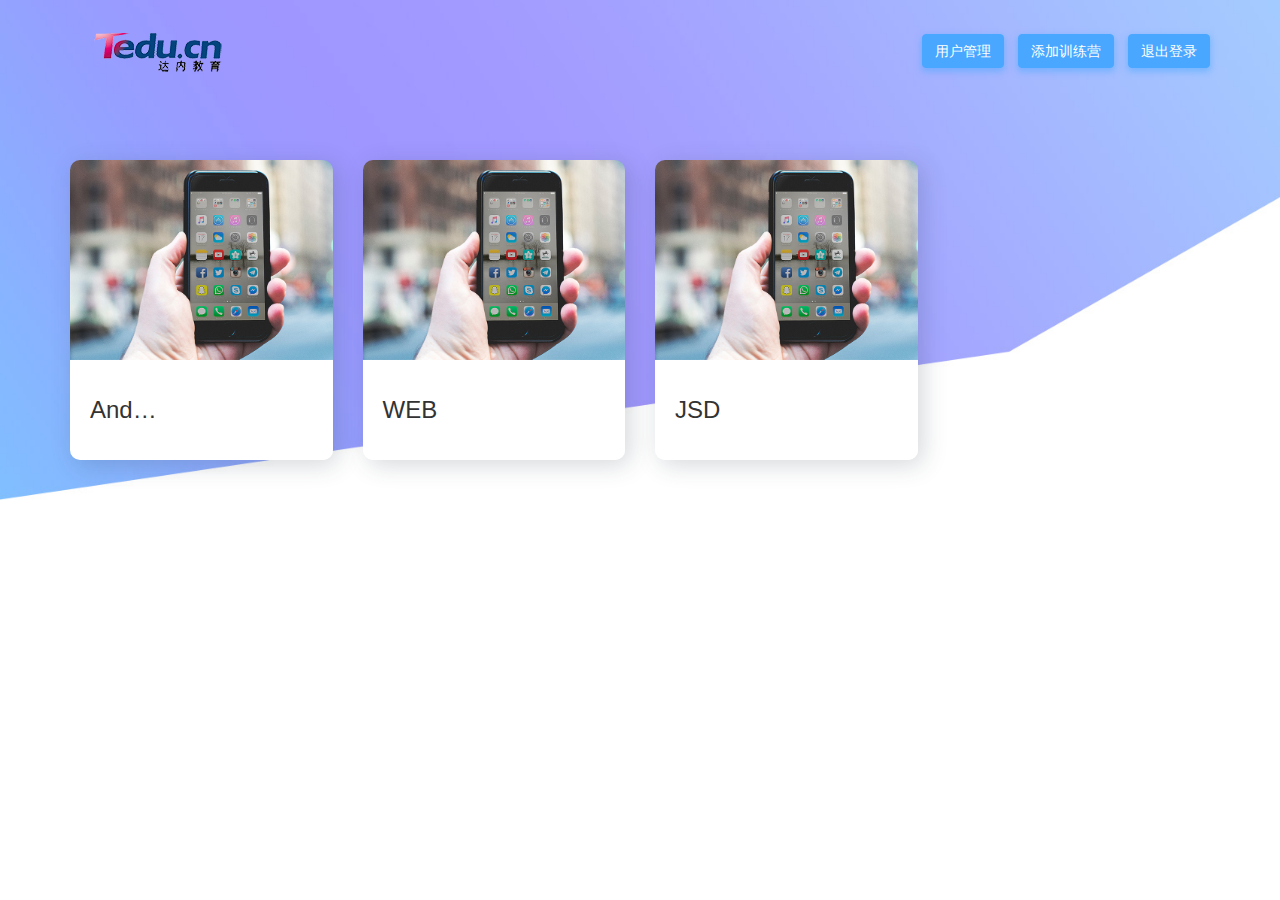
<file: src/main/webapp/WEB-INF/oldWeb/index.html>
<!DOCTYPE html>
<html lang="en">
<head>
    <meta charset="UTF-8">
    <title>主页</title>
    <meta http-equiv="X-UA-Compatible" content="IE=edge">
    <meta name="viewport" content="width=device-width,initial-scale=1,maximum-scale=1.0">
    <!--框架-->
    <link rel="stylesheet" href="../../core/bootstrap/bootstrap.css">
    <!--样式重置库-->
    <link rel="stylesheet" href="../../css/base/reset.css">
    <!--通用库-->
    <link rel="stylesheet" href="../../css/base/common.css">
    <!--基础库-->
    <link rel="stylesheet" href="../../css/base/base.css">
    <!--主页样式-->
    <link rel="stylesheet" href="../../css/index/index.css">

</head>
<body class="index-bg">
<div class="container">
    <!--头部-->
    <header class="header">
        <img class="header-logo pull-left" src="../../img/small-logo.png" alt="logo">
        <div class="pull-right">
            <a href="user-manager.html" class="btn btn-primary">用户管理</a>
            <a href="add-training-camp.html" class="btn btn-primary ml10">添加训练营</a>
            <a href="login.html" class="btn btn-primary ml10">退出登录</a>
        </div>
    </header>
    <section class="row index-content">
        <!--训练营-->
        <a href="add-student.html">
        <section class="col-lg-3 col-md-6 col-sm-6 col-xs-12 index-item">
            <div class="training-camp">
                <div class="training-camp-img"></div>
                <div class="training-camp-title">
                    <h3 class="pull-left">Andorid</h3>
                    <div class="action text-right mr10">
                        <button class="btn btn-primary">编辑</button>
                        <button class="btn btn-danger">删除</button>
                    </div>
                </div>
                <!--教师信息-->
                <div class="teacher">
                    <div class="row">
                        <div class="col-xs-12 teacher-info text-left">
                            <div class="teacher-item">
                                <span class="">讲 师 姓 名：</span>
                                <span class="">小明</span>
                            </div>
                            <div class="teacher-item">
                                <span class="">讲 师 电 话：</span>
                                <span >13666666666</span>
                            </div>
                            <div class="teacher-item">
                                <span class="">所属产品线：</span>
                                <span >JSD</span>
                            </div>
                            <div class="teacher-item">
                                <span class="">创 建 时 间：</span>
                                <span >2017-10-10</span>
                            </div>
                            <div class="teacher-item">
                                <span class="">班 级 人 数：</span>
                                <span >100人</span>
                            </div>

                        </div>

                    </div>
                </div>
            </div>
        </section>
        </a>
        <section class="col-lg-3 col-md-6 col-sm-6 col-xs-12 index-item">
            <div class="training-camp">
                <div class="training-camp-img"></div>
                <h3 class="training-camp-title">WEB</h3>
                <div class="teacher">
                </div>
            </div>
        </section>
        <section class="col-lg-3 col-md-6 col-sm-6 col-xs-12 index-item">
            <div class="training-camp">
                <div class="training-camp-img"></div>
                <h3 class="training-camp-title">JSD</h3>
                <div class="teacher">
                </div>
            </div>
        </section>
    </section>
</div>
<script src="../../core/jquery-1.11.3.js"></script>
<script src="../../plugins/nicescroll/jquery.nicescroll.min.js"></script>
<script src="../../js/nicescroll.js"></script>
</body>
</html>
</file>
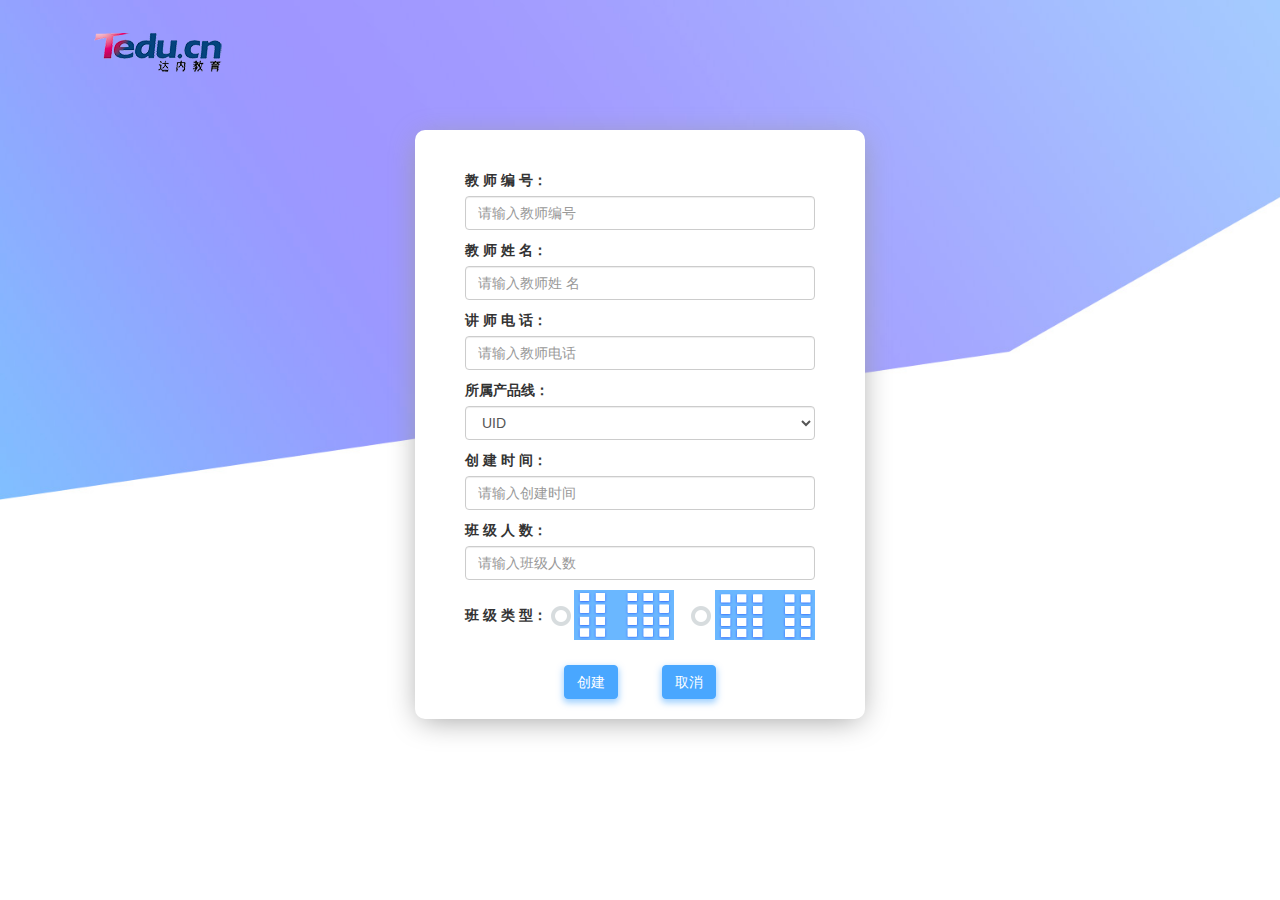
<file: src/main/webapp/html/add-training-camp.html>
<!DOCTYPE html>
<html lang="en">
<head>
    <meta charset="UTF-8">
    <title>创建训练营</title>
    <meta http-equiv="X-UA-Compatible" content="IE=edge">
    <meta name="viewport" content="width=device-width,initial-scale=1,maximum-scale=1.0">
    <link rel="stylesheet" href="../css/base/base.css">
    <link rel="stylesheet" href="../core/bootstrap/bootstrap.css">
    <link rel="stylesheet" href="../css/base/common.css">
    <link rel="stylesheet" href="../css/add-training-camp/add-training-camp.css">
    <link rel="stylesheet" href="../css/user-manager/user-manager.css">
    <link rel="stylesheet" href="../css/base/reset.css">
    <link href="../plugins/iChecks/skins/flat/blue.css" rel="stylesheet">
</head>
<body class="index-bg">
<div class="container">
    <header class="header">
        <img class="header-logo pull-left" src="../img/small-logo.png" alt="logo">
    </header>
    <div class="row">
        <div class="create-wrap">
            <div class="input-bg mt20 form-group">
                <label>教 师 编 号：</label>
                <input type="text" class="input-txt form-control" placeholder="请输入教师编号">
            </div>
            <div class=" input-bg form-group">
                <label>教 师 姓 名：</label>
                <input type="text" class="input-txt form-control" placeholder="请输入教师姓 名">
            </div>
            <div class="input-bg form-group">
                <label>讲 师 电 话：</label>
                <input type="text" class="input-txt form-control" placeholder="请输入教师电话">
            </div>
            <div class="input-bg form-group">
                <label>所属产品线：</label>
                <select name="" id="product-line" class="form-control">
                    <option value="0">UID</option>
                    <option value="1">JSD</option>
                    <option value="2">WEB</option>
                    <option value="3">大数据</option>
                </select>
                <!--<input type="text" class="input-txt" placeholder="请输入所属产品线">-->
            </div>
            <div class="input-bg form-group">
                <label>创 建 时 间：</label>
                <input type="text" class="input-txt form-control" placeholder="请输入创建时间">
            </div>
            <div class="input-bg form-group">
                <label>班 级 人 数：</label>
                <input type="text" class="input-txt form-control" placeholder="请输入班级人数">
            </div>
            <div class="input-bg form-group class-type" id="j-class-type">
                <label>班 级 类 型：</label>
                <div class="dib">
                    <input type="radio" name="iCheck" value="0">
                    <img class="class-type-img" src="../img/seat-1.png" alt="班级类型">
                </div>
                <div class="dib fr">
                    <input type="radio" name="iCheck" value="1">
                    <img class="class-type-img" src="../img/seat-2.png" alt="班级类型">
                </div>
            </div>
            <div class="text-center mt20">
                <a class="btn btn-primary mr20">创建</a>
                <a href="index.html" class="btn btn-primary ml20">取消</a>
            </div>
        </div>
    </div>
</div>
</div>

<script src="../core/jquery-1.11.3.js"></script>
<script src="../plugins/nicescroll/jquery.nicescroll.min.js"></script>
<script src="../js/nicescroll.js"></script>
<script src="../plugins/iChecks/js/icheck.js"></script>

<script>
    $(function () {
        // radio
        $(("#j-class-type input")).iCheck({
            radioClass: 'iradio_flat-blue',
        });

//        获取点击radio的值
        $(("#j-class-type input")).on('ifChecked', function(){
            console.log($(this).val());
        });
    })
</script>
</body>
</html>
</file>
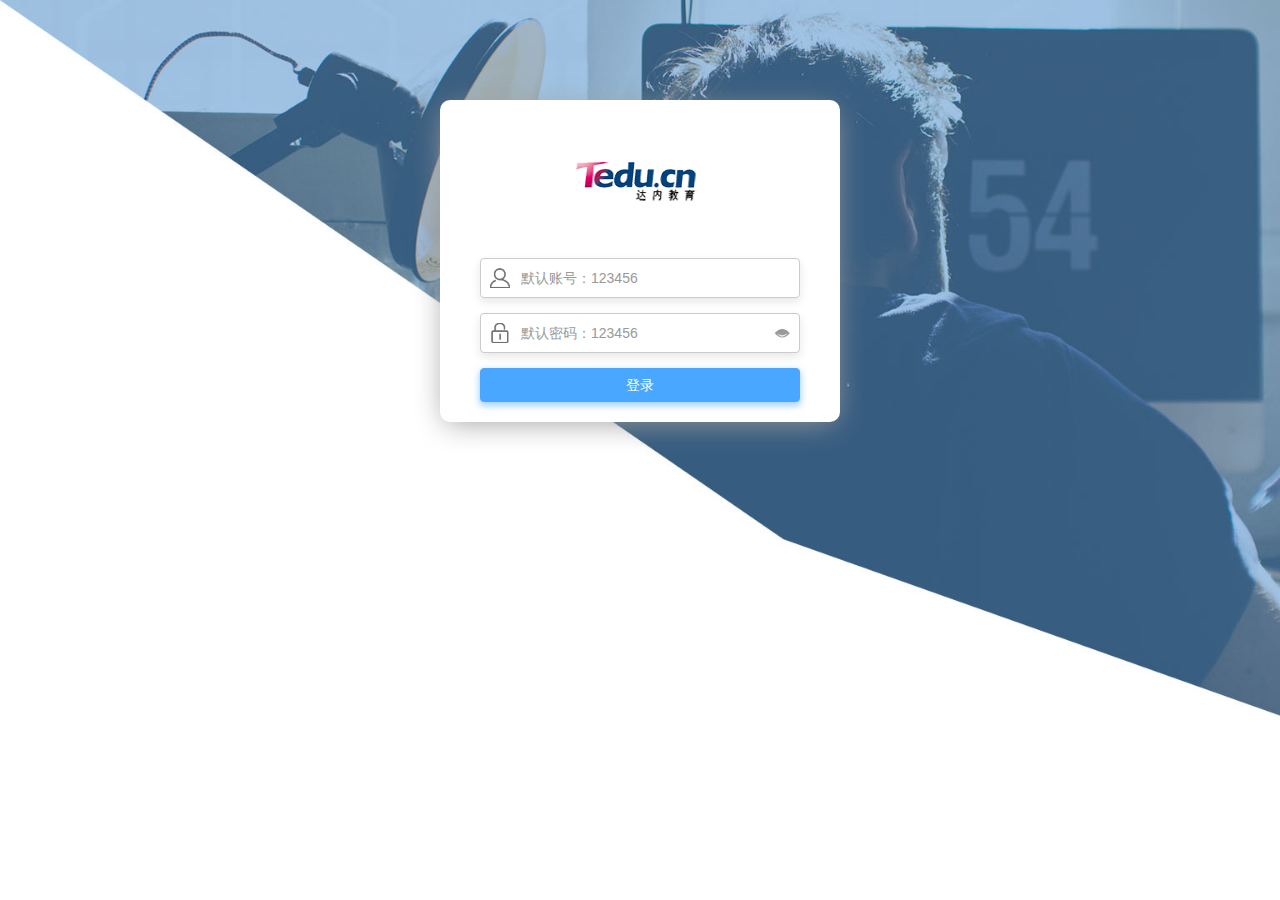
<file: src/main/webapp/html/login.html>
<!DOCTYPE html>
<html lang="en">
<head>
    <meta charset="UTF-8">
    <title>达内登录</title>
    <meta http-equiv="X-UA-Compatible" content="IE=edge">
    <meta name="viewport" content="width=device-width,initial-scale=1,maximum-scale=1.0">
    <!--框架-->
    <link rel="stylesheet" href="../core/bootstrap/bootstrap.css">
    <!--基础库-->
    <link rel="stylesheet" href="../css/base/base.css">
    <!--样式重置库-->
    <link rel="stylesheet" href="../css/base/reset.css">
    <!--登录样式-->
    <link rel="stylesheet" href="../css/login/login.css">
    <link rel="stylesheet" href="../css/base/common.css">
    <link rel="stylesheet" href="../plugins/sweetalert/sweet-alert.css">

</head>
<body class="login-bg">
<div class="container">
    <div class="row">
        <div class="login text-center">
            <img class="logo" src="../img/small-logo.png" alt="">
            <div class="text-right">
                <span style="font-size: 14px;color: red;" class="error-msg"></span>
            </div>
            <form  class="js-form-validate" method="post">
                <!--账号-->
                <div class="form-group">
                    <div class="input-content">
                        <img class="account-img" src="../img/account.png" alt="账号">
                        <!--<input type="text" class="form-control" name="uname" id="js-input-account" placeholder="请输入账号">-->
                        <input type="text" class="form-control" name="uname" id="js-input-account" placeholder="默认账号：123456">
                    </div>
                </div>
                <!--密码-->
                <div class="form-group">
                    <div class="input-content">
                        <img class="pwd-img" src="../img/password.png" alt="密码">
                        <!--<input type="password" class="form-control  input-pwd" id="js-input-pwd"  name="password" placeholder="请输入密码">-->
                        <input type="password" class="form-control  input-pwd" id="js-input-pwd"  name="password" placeholder="默认密码：123456">
                        <img class="browse" src="../img/off-browse.png" id="js-browse">
                    </div>
                </div>
                <button type="button" class="btn btn-primary btn-block" id="js-login">登录</button>
            </form>
        </div>

    </div>
</div>
<script src="../core/jquery-1.11.3.js"></script>
<script src="../plugins/sweetalert/sweet-alert.min.js"></script>
<script src="../plugins/jquery-validation/jquery.validate.min.js"></script>
<script src="../js/login-form.js"></script>
<script src="../js/login.js"></script>
</body>
</html>
</file>
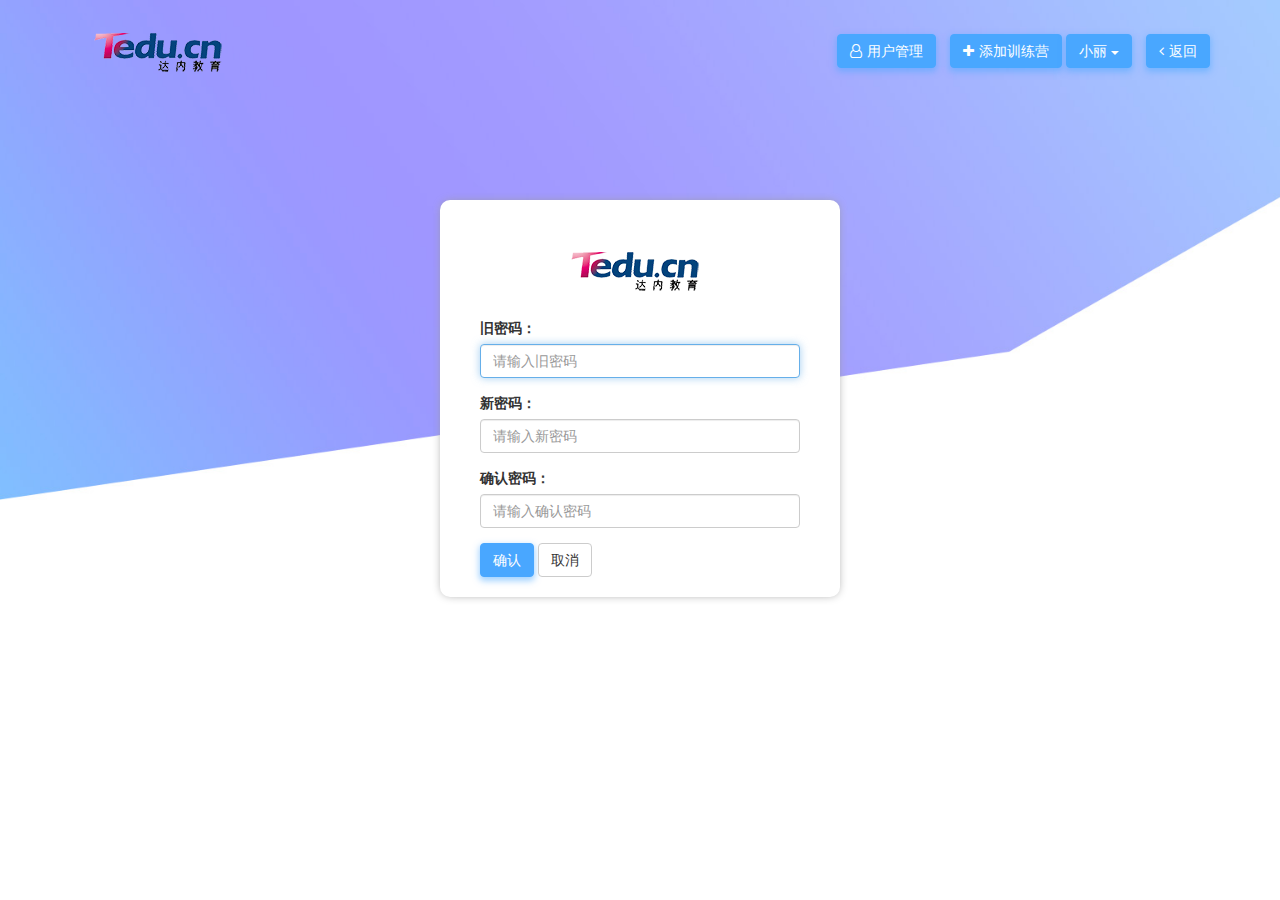
<file: src/main/webapp/html/modify-password.html>
<!doctype html>
<html lang="en">
<head>
    <meta charset="UTF-8">
    <meta name="viewport"
          content="width=device-width, user-scalable=no, initial-scale=1.0, maximum-scale=1.0, minimum-scale=1.0">
    <meta http-equiv="X-UA-Compatible" content="ie=edge">
    <title>修改密码</title>
    <!--框架-->
    <link rel="stylesheet" href="../core/bootstrap/bootstrap.css">
    <!--样式重置库-->
    <link rel="stylesheet" href="../css/base/reset.css">
    <!--通用库-->
    <link rel="stylesheet" href="../css/base/common.css">
    <!--基础库-->
    <link rel="stylesheet" href="../css/base/base.css">
    <link rel="stylesheet" href="../css/modify-password/modify-password.css">
    <link rel="stylesheet" href="../font-awesome-4.7.0/css/font-awesome.min.css">

</head>
<body class="index-bg">
<div class="container">
    <header class="header text-right" id="js-u-m-header">
        <img class="header-logo pull-left" src="../img/small-logo.png" alt="logo">
        <div class="btn-action">
            <a href="user-manager.html" class="btn btn-primary"><i class="fa fa-user-o"></i>用户管理</a>
            <a href="add-training-camp.html" class="btn btn-primary ml10"><i class="fa fa-plus"></i>添加训练营</a>
            <div class="btn-group">
                <button type="button" class="btn btn-primary dropdown-toggle" data-toggle="dropdown" aria-haspopup="true" aria-expanded="false">
                    小丽 <span class="caret"></span>
                </button>
                <ul class="dropdown-menu">
                    <li><a href="modify-password.html"><i class="fa fa-edit"></i>修改密码</a></li>
                    <li><a href="login.html"><i class="fa  fa-sign-out"></i>退出登录</a></li>
                </ul>
            </div>
            <a href="#"  class="btn btn-primary ml10 index-back" ><i class="fa fa-angle-left"></i>返回</a>
        </div>
    </header>
    <div class="row">
        <div class="modify-password ">
            <form class="js-validation-material" id="form-modify-password">
                <img class="modify-password-logo" src="../img/small-logo.png" alt="">
                <div class="form-group">
                    <label for="old-password">旧密码：</label>
                    <input type="text" class="form-control" name="oldPwd" id="old-password" placeholder="请输入旧密码"
                           autofocus  minlength="6" maxlength="20">
                </div>
                <div class="form-group">
                    <label for="new-password">新密码：</label>
                    <input type="password" class="form-control  input-pwd" id="new-password" name="newPwd"
                           placeholder="请输入新密码" minlength="6" maxlength="20">
                </div>
                <div class="form-group">
                    <label for="conform-password">确认密码：</label>
                    <input type="password" class="form-control  input-pwd" id="conform-password" name="conformPwd"
                           placeholder="请输入确认密码" minlength="6" maxlength="20"></div>
                <button type="button" class="btn btn-primary ">确认</button>
                <button type="button" class="btn btn-default ">取消</button>
            </form>
        </div>
    </div>
</div>
</body>
</html>
<script src="../core/jquery-1.11.3.js"></script>
<script src="../core/bootstrap/bootstrap.js"></script>
<script src="../plugins/jquery-validation/jquery.validate.min.js"></script>
<script src="../js/login-form.js"></script>
<script>
    $(function () {
        jQuery('#form-modify-password').validate({
            errorClass: 'help-block text-right animated fadeInDown',
            errorElement: 'div',
            errorPlacement: function (error, e) {
                jQuery(e).parents('.form-group').append(error);
            },
            highlight: function (e) {
                jQuery(e).closest('.form-group').removeClass('has-error').addClass('has-error');
                jQuery(e).closest('.help-block').remove();
            },
            success: function (e) {
                jQuery(e).closest('.form-group').removeClass('has-error');
                jQuery(e).closest('.help-block').remove();
            },
            rules: {
                'oldPwd': {
                    required: true,
                    minlength: 6,
                    maxlength: 20
                },
                'newPwd': {
                    required: true,
                    minlength: 6,
                    maxlength: 20
                },
                'conformPwd': {
                    required: true,
                    equalTo: '#new-password'
                }
            },
            messages: {
                'oldPwd': {
                    required: '旧密码不能为空',
                    minlength: '密码不能小于6个字符',
                    maxlength: '密码不能大于30个字符'
                },
                'newPwd': {
                    required: '新密码不能为空',
                    minlength: '密码不能小于6个字符',
                    maxlength: '密码不能大于20个字符'
                },
                conformPwd: '两次输入的密码不相同'
            }
        });
    });
</script>
</file>
<file: src/main/webapp/css/base/common.css>
@charset "UTF-8";
.w {
  width: 1000px; }

.header {
  height: 100px;
  line-height: 100px; }
  .header .header-logo {
    margin-top: 21px; }

.index-bg {
  height: 100%;
  background: url(../../img/bg.jpg);
  -webkit-background-size: cover;
  background-size: cover; }

/*覆盖boostrap 基本按钮样式*/
.btn-primary {
  transition: .3s;
  background: #49a7ff;
  border: 1px solid #49a7ff;
  box-shadow: 0 3px 6px 1px rgba(73, 167, 255, 0.5); }

.btn-primary:hover {
  background: #3b7ef0;
  border: 1px solid #3b7ef0; }

.btn-danger {
  transition: .3s;
  background: #d9534f;
  border: 1px solid #d9534f;
  box-shadow: 0 3px 6px 1px rgba(217, 83, 79, 0.5); }

.btn-danger:hover {
  background: #c9302c;
  border: 1px solid #c9302c; }

.animated {
  -webkit-animation-duration: .5s;
  animation-duration: .5s;
  -webkit-animation-fill-mode: both;
  animation-fill-mode: both; }

@-webkit-keyframes fadeInDown {
  0% {
    opacity: 0;
    -webkit-transform: translate3d(0, -100%, 0);
    transform: translate3d(0, -100%, 0); }
  100% {
    opacity: 1;
    -webkit-transform: none;
    transform: none; } }
@keyframes fadeInDown {
  0% {
    opacity: 0;
    -webkit-transform: translate3d(0, -100%, 0);
    transform: translate3d(0, -100%, 0); }
  100% {
    opacity: 1;
    -webkit-transform: none;
    transform: none; } }
.fadeInDown {
  -webkit-animation-name: fadeInDown;
  animation-name: fadeInDown; }

@-webkit-keyframes fadeIn {
  0% {
    opacity: 0; }
  100% {
    opacity: 1; } }
@keyframes fadeIn {
  0% {
    opacity: 0; }
  100% {
    opacity: 1; } }
.fadeIn {
  -webkit-animation-name: fadeIn;
  animation-name: fadeIn; }

.bootstrap-dialog.type-primary .modal-header {
  background-color: #49a7ff; }

.dropdown-menu {
  min-width: 100px; }

.help-block {
  margin-bottom: 0; }

.fa {
  margin-right: 5px; }

/*# sourceMappingURL=common.css.map */
</file>
<file: src/main/webapp/css/base/base.css>
.dn {
    display: none;
}

.di {
    display: inline;
}

.db {
    display: block;
}

.dib {
    display: inline-block;
}

/* height */

.h0 {
    height: 0;
}

.h16 {
    height: 14px;
}

.h16 {
    height: 16px;
}

.h18 {
    height: 18px;
}

.h20 {
    height: 20px;
}

.h22 {
    height: 22px;
}

.h24 {
    height: 24px;
}

.h30 {
    height: 30px;
}


/* width */


/* fixed width value */

.w20 {
    width: 20px;
}

.w50 {
    width: 50px;
}

.w70 {
    width: 70px;
}

.w100 {
    width: 100px;
}

.w120 {
    width: 120px;
}

.w140 {
    width: 140px;
}

.w160 {
    width: 160px;
}

.w180 {
    width: 180px;
}

.w200 {
    width: 200px;
}

.w220 {
    width: 220px;
}

.w250 {
    width: 250px;
}

.w280 {
    width: 280px;
}

.w300 {
    width: 300px;
}

.w320 {
    width: 320px;
}

.w360 {
    width: 360px;
}

.w400 {
    width: 400px;
}

.w460 {
    width: 460px;
}

.w500 {
    width: 500px;
}

.w600 {
    width: 600px;
}

.w640 {
    width: 640px;
}

.w700 {
    width: 700px;
}


/* percent width value */

.pct10 {
    width: 10%;
}

.pct15 {
    width: 15%;
}

.pct20 {
    width: 20%;
}

.pct25 {
    width: 25%;
}

.pct30 {
    width: 30%;
}

.pct33 {
    width: 33.3%;
}

.pct40 {
    width: 40%;
}

.pct50 {
    width: 50%;
}

.pct60 {
    width: 60%;
}

.pct66 {
    width: 66.6%;
}

.pct70 {
    width: 70%;
}

.pct75 {
    width: 75%;
}

.pct80 {
    width: 80%;
}

.pct90 {
    width: 90%;
}

.pct100 {
    width: 100%;
}


/* line-height */

.lh0 {
    line-height: 0;
}

.lh14 {
    line-height: 14px;
}

.lh16 {
    line-height: 16px;
}

.lh18 {
    line-height: 18px;
}

.lh20 {
    line-height: 20px;
}

.lh22 {
    line-height: 22px;
}

.lh24 {
    line-height: 24px;
}

.lh30 {
    line-height: 30px;
}


/* margin */

.m0 {
    margin: 0;
}

.ml1 {
    margin-left: 1px;
}

.ml2 {
    margin-left: 2px;
}

.ml5 {
    margin-left: 5px;
}

.ml10 {
    margin-left: 10px;
}

.ml15 {
    margin-left: 15px;
}

.ml20 {
    margin-left: 20px;
}

.ml30 {
    margin-left: 30px;
}

.mr1 {
    margin-right: 1px;
}

.mr2 {
    margin-right: 2px;
}

.mr5 {
    margin-right: 5px;
}

.mr10 {
    margin-right: 10px;
}

.mr15 {
    margin-right: 15px;
}

.mr20 {
    margin-right: 20px;
}

.mr30 {
    margin-right: 30px;
}

.mt1 {
    margin-top: 1px;
}

.mt2 {
    margin-top: 2px;
}

.mt5 {
    margin-top: 5px;
}

.mt10 {
    margin-top: 10px;
}

.mt15 {
    margin-top: 15px;
}

.mt20 {
    margin-top: 20px;
}

.mt30 {
    margin-top: 30px;
}

.mb1 {
    margin-bottom: 1px;
}

.mb2 {
    margin-bottom: 2px;
}

.mb5 {
    margin-bottom: 5px;
}

.mb10 {
    margin-bottom: 10px;
}

.mb15 {
    margin-bottom: 15px;
}

.mb20 {
    margin-bottom: 20px;
}

.mb30 {
    margin-bottom: 30px;
}


.ml-1 {
    margin-left: -1px;
}

.mr-1 {
    margin-right: -1px;
}

.mt-1 {
    margin-top: -1px;
}

.mb-1 {
    margin-bottom: -1px;
}

.ml-3 {
    margin-left: -3px;
}

.mr-3 {
    margin-right: -3px;
}

.mt-3 {
    margin-top: -3px;
}

.mb-3 {
    margin-bottom: -3px;
}

.ml-20 {
    margin-left: -20px;
}

.mr-20 {
    margin-right: -20px;
}

.mt-20 {
    margin-top: -20px;
}

.mb-20 {
    margin-bottom: -20px;
}



.p0 {
    padding: 0;
}

.p1 {
    padding: 1px;
}

.pl1 {
    padding-left: 1px;
}

.pt1 {
    padding-top: 1px;
}

.pr1 {
    padding-right: 1px;
}

.pb1 {
    padding-bottom: 1px;
}

.p2 {
    padding: 2px;
}

.pl2 {
    padding-left: 2px;
}

.pt2 {
    padding-top: 2px;
}

.pr2 {
    padding-right: 2px;
}

.pb2 {
    padding-bottom: 2px;
}

.pl5 {
    padding-left: 5px;
}

.p5 {
    padding: 5px;
}

.pt5 {
    padding-top: 5px;
}

.pr5 {
    padding-right: 5px;
}

.pb5 {
    padding-bottom: 5px;
}

.p10 {
    padding: 10px;
}

.pl10 {
    padding-left: 10px;
}

.pt10 {
    padding-top: 10px;
}

.pr10 {
    padding-right: 10px;
}

.pb10 {
    padding-bottom: 10px;
}

.p15 {
    padding: 15px;
}

.pl15 {
    padding-left: 15px;
}

.pt15 {
    padding-top: 15px;
}

.pr15 {
    padding-right: 15px;
}

.pb15 {
    padding-bottom: 15px;
}

.p20 {
    padding: 20px;
}

.pl20 {
    padding-left: 20px;
}

.pt20 {
    padding-top: 20px;
}

.pr20 {
    padding-right: 20px;
}

.pb20 {
    padding-bottom: 20px;
}

.p30 {
    padding: 30px;
}

.pl30 {
    padding-left: 30px;
}

.pt30 {
    padding-top: 30px;
}

.pr30 {
    padding-right: 30px;
}

.pb30 {
    padding-bottom: 30px;
}



.bdc {
    border: 1px solid #ccc;
}

.blc {
    border-left: 1px solid #ccc;
}

.brc {
    border-right: 1px solid #ccc;
}

.btc {
    border-top: 1px solid #ccc;
}

.bbc {
    border-bottom: 1px solid #ccc;
}

.bdd {
    border: 1px solid #ddd;
}

.bld {
    border-left: 1px solid #ddd;
}

.brd {
    border-right: 1px solid #ddd;
}

.btd {
    border-top: 1px solid #ddd;
}

.bbd {
    border-bottom: 1px solid #ddd;
}

.bde {
    border: 1px solid #eee;
}

.ble {
    border-left: 1px solid #eee;
}

.bre {
    border-right: 1px solid #eee;
}

.bte {
    border-top: 1px solid #eee;
}

.bbe {
    border-bottom: 1px solid #eee;
}

.bgcf {
    background-color: #fff;
}

.bgfb {
    background-color: #fbfbfb;
}

.bgf5 {
    background-color: #f5f5f5;
}

.bgf0 {
    background-color: #f0f0f0;
}

.bgeb {
    background-color: #ebebeb;
}

.bge0 {
    background-color: #e0e0e0;
}


.c0 {
    color: #000;
}

.c3 {
    color: #333;
}

.c6 {
    color: #666;
}

.c9 {
    color: #999;
}

.cc {
    color: #ccc;
}

.wh {
    color: white;
}



.f0 {
    font-size: 0;
}

.f12 {
    font-size: 12px;
}

.f13 {
    font-size: 13px;
}

.f14 {
    font-size: 14px;
}

.f16 {
    font-size: 16px;
}

.f18 {
    font-size: 18px;
}

.f20 {
    font-size: 20px;
}

.f24 {
    font-size: 24px;
}

.f28 {
    font-size: 28px;
}


/* font-family */

.fa {
    font-family: Arial;
}

.ft {
    font-family: Tahoma;
}

.fv {
    font-family: Verdana;
}

.fs {
    font-family: Simsun;
}

.fl {
    font-family: 'Lucida Console';
}

.fw {
    font-family: 'Microsoft Yahei';
}


/* font-style */

.n {
    font-weight: normal;
    font-style: normal;
    white-space: normal;
}

.b {
    font-weight: bold;
}

.i {
    font-style: italic;
}
.f600{
      font-weight: 600;
}


/* text-align */

.tac {
    text-align: center;
}

.tar {
    text-align: right;
}

.tal {
    text-align: left;
}

.taj {
    text-align: justify;
}


/* text-decoration */

.tdl {
    text-decoration: underline;
}

.tdn,
.tdn:hover,
.tdn a:hover,
a.tdl:hover {
    text-decoration: none;
}


/* letter-spacing */

.lt-1 {
    letter-spacing: -1px;
}

.lt0 {
    letter-spacing: 0;
}

.lt1 {
    letter-spacing: 1px;
}


/* white-space */

.nowrap {
    white-space: nowrap;
}


/* word-wrap */

.bk {
    word-wrap: break-word;
}


/* vertical-align */

.vm {
    vertical-align: middle;
}

.vtb {
    vertical-align: text-bottom;
}

.vb {
    vertical-align: bottom;
}

.vt {
    vertical-align: top;
}

.v-1 {
    vertical-align: -1px;
}

.v-2 {
    vertical-align: -2px;
}

.v-3 {
    vertical-align: -3px;
}

.v-4 {
    vertical-align: -4px;
}

.v-5 {
    vertical-align: -5px;
}


/* float */

.fl {
    float: left;
}

.fr {
    float: right;
}


/* clear */

.cl {
    clear: both;
}


/* position */

.rel {
    position: relative;
}

.abs {
    position: absolute;
}


/*z-index*/

.zx1 {
    z-index: 1;
}

.zx2 {
    z-index: 2;
}

/* cursor */

.poi {
    cursor: pointer;
}

.def {
    cursor: default;
}


/* overflow */

.ovh {
    overflow: hidden;
}

.ova {
    overflow: auto;
}


/* ------------------- multiply CSS ------------------ */

/* 块状元素水平居中 */

.auto {
    margin-left: auto;
    margin-right: auto;
}


/* 清除浮动*/
.clearfix {
    *zoom: 1;
}

.clearfix:after {
    display: table;
    content: '';
    clear: both;
}


/* 单行文字溢出虚点显 示*/

.ell {
    text-overflow: ellipsis;
    white-space: nowrap;
    overflow: hidden;
}


/* 大小不定元素垂直居中 */

.dib_vm {
    display: inline-block;
    width: 0;
    height: 100%;
    vertical-align: middle;
}

/* 无框文本框文本域 */

.bd_none {
    border: none;
    outline: none;
}


/* 绝对定位隐藏 */

.abs_out {
    position: absolute;
    left: -999em;
    top: -999em;
}

.abs_clip {
    position: absolute;
    clip: rect(0 0 0 0);
}

/* 按钮禁用 */
.disabled {
    outline: 0 none;
    cursor: default!important;
    opacity: .4;
    -ms-pointer-events: none;
    pointer-events: none;
}
</file>
<file: src/main/webapp/css/index/index.css>
@charset "UTF-8";
.w {
  width: 1000px; }

.header {
  height: 100px;
  line-height: 100px; }
  .header .header-logo {
    margin-top: 21px; }

.index-bg {
  height: 100%;
  background: url(../../img/bg.jpg);
  -webkit-background-size: cover;
  background-size: cover; }

/*覆盖boostrap 基本按钮样式*/
.btn-primary {
  transition: .3s;
  background: #49a7ff;
  border: 1px solid #49a7ff;
  box-shadow: 0 3px 6px 1px rgba(73, 167, 255, 0.5); }

.btn-primary:hover {
  background: #3b7ef0;
  border: 1px solid #3b7ef0; }

.btn-danger {
  transition: .3s;
  background: #d9534f;
  border: 1px solid #d9534f;
  box-shadow: 0 3px 6px 1px rgba(217, 83, 79, 0.5); }

.btn-danger:hover {
  background: #c9302c;
  border: 1px solid #c9302c; }

.animated {
  -webkit-animation-duration: .5s;
  animation-duration: .5s;
  -webkit-animation-fill-mode: both;
  animation-fill-mode: both; }

@-webkit-keyframes fadeInDown {
  0% {
    opacity: 0;
    -webkit-transform: translate3d(0, -100%, 0);
    transform: translate3d(0, -100%, 0); }
  100% {
    opacity: 1;
    -webkit-transform: none;
    transform: none; } }
@keyframes fadeInDown {
  0% {
    opacity: 0;
    -webkit-transform: translate3d(0, -100%, 0);
    transform: translate3d(0, -100%, 0); }
  100% {
    opacity: 1;
    -webkit-transform: none;
    transform: none; } }
.fadeInDown {
  -webkit-animation-name: fadeInDown;
  animation-name: fadeInDown; }

@-webkit-keyframes fadeIn {
  0% {
    opacity: 0; }
  100% {
    opacity: 1; } }
@keyframes fadeIn {
  0% {
    opacity: 0; }
  100% {
    opacity: 1; } }
.fadeIn {
  -webkit-animation-name: fadeIn;
  animation-name: fadeIn; }

.bootstrap-dialog.type-primary .modal-header {
  background-color: #49a7ff; }

.dropdown-menu {
  min-width: 100px; }

.help-block {
  margin-bottom: 0; }

.fa {
  margin-right: 5px; }

.index-content {
  margin-top: 60px; }

.user-icon {
  display: inline-block;
  width: 16px;
  height: 16px;
  background: url(../../img/user-manager.png) no-repeat left;
  vertical-align: middle; }

.btn-action {
  float: right; }

.training-camp:hover {
  box-shadow: 2px 4px 8px 0 rgba(46, 61, 73, 0.2); }

.training-camp {
  position: relative;
  border-radius: 10px;
  margin-bottom: 40px;
  transition: .3s;
  box-shadow: 5px 5px 25px 0 rgba(46, 61, 73, 0.2); }
  .training-camp .training-camp-img {
    width: 100%;
    height: 200px;
    overflow: hidden;
    border-top-left-radius: 10px;
    border-top-right-radius: 10px;
    background: url(../../img/saulo-mohana.jpg) no-repeat;
    background-size: cover;
    transition: all 0.4s linear;
    -moz-transition: all 0.4s linear;
    -o-transition: all 0.4s linear;
    -webkit-transition: all 0.4s linear; }
  .training-camp .training-camp-title {
    width: 100%;
    height: 100px;
    line-height: 100px;
    padding-left: 20px;
    border-bottom-left-radius: 10px;
    border-bottom-right-radius: 10px;
    background: #fff; }
    .training-camp .training-camp-title .action {
      opacity: 0;
      -moz-transition: all 0.2s ease-in-out;
      -o-transition: all 0.2s ease-in-out;
      -webkit-transition: all 0.2s ease-in-out;
      transition: all 0.2s ease-in-out; }
    .training-camp .training-camp-title h3 {
      width: 80px;
      overflow: hidden;
      text-overflow: ellipsis;
      white-space: nowrap;
      line-height: 100px;
      color: #333; }
  .training-camp .teacher {
    position: absolute;
    height: 200px;
    width: 100%;
    left: 0;
    top: 0;
    z-index: 1;
    border-top-left-radius: 10px;
    border-top-right-radius: 10px;
    color: #fff;
    -moz-transition: all 0.4s ease-in-out;
    -o-transition: all 0.4s ease-in-out;
    -webkit-transition: all 0.4s ease-in-out;
    transition: all 0.4s ease-in-out; }
  .training-camp .teacher-item {
    line-height: 26px; }
  .training-camp .teacher-info {
    padding-left: 40px;
    padding-top: 40px;
    opacity: 0;
    -moz-transition: all 0.2s ease-in-out;
    -o-transition: all 0.2s ease-in-out;
    -webkit-transition: all 0.2s ease-in-out;
    transition: all 0.2s ease-in-out; }

.training-camp:hover .teacher {
  cursor: pointer;
  opacity: 1;
  background: rgba(0, 153, 255, 0.4); }

.training-camp:hover .teacher-info, .training-camp:hover .action {
  opacity: 1;
  -moz-transform: translateY(0);
  -ms-transform: translateY(0);
  -o-transform: translateY(0);
  -webkit-transform: translateY(0);
  transform: translateY(0);
  -moz-transition-delay: 0.2s;
  -o-transition-delay: 0.2s;
  -webkit-transition-delay: 0.2s;
  transition-delay: 0.2s; }

@media screen and (min-width: 481px) and (max-width: 767px) {
  .index-item {
    width: 50%; } }
@media screen and (max-width: 480px) {
  .header .header-logo {
    width: 70px;
    height: 24px;
    margin-top: 38px; }
  .header .btn-action {
    float: left; }
  .header .btn-primary {
    padding: 3px 5px;
    font-size: 12px; }
  .header .user-icon {
    display: inline-block;
    width: 12px;
    height: 12px;
    background: url(../../img/small-user-manager.png) no-repeat center center;
    margin-top: -2px;
    margin-right: 3px; }

  .training-camp {
    height: 230px; }
    .training-camp .training-camp-img {
      height: 170px; }
    .training-camp .teacher {
      height: 170px; }
    .training-camp .training-camp-title {
      height: 60px;
      line-height: 60px;
      font-size: 18px; }
      .training-camp .training-camp-title h3 {
        height: 60px;
        line-height: 60px; }
    .training-camp .teacher-info {
      padding-left: 40px;
      padding-top: 20px; } }

/*# sourceMappingURL=index.css.map */
</file>
<file: src/main/webapp/css/add-training-camp/add-training-camp.css>
@charset "UTF-8";
.w {
  width: 1000px; }

.header {
  height: 100px;
  line-height: 100px; }
  .header .header-logo {
    margin-top: 21px; }

.index-bg {
  height: 100%;
  background: url(../../img/bg.jpg);
  -webkit-background-size: cover;
  background-size: cover; }

/*覆盖boostrap 基本按钮样式*/
.btn-primary {
  transition: .3s;
  background: #49a7ff;
  border: 1px solid #49a7ff;
  box-shadow: 0 3px 6px 1px rgba(73, 167, 255, 0.5); }

.btn-primary:hover {
  background: #3b7ef0;
  border: 1px solid #3b7ef0; }

.btn-danger {
  transition: .3s;
  background: #d9534f;
  border: 1px solid #d9534f;
  box-shadow: 0 3px 6px 1px rgba(217, 83, 79, 0.5); }

.btn-danger:hover {
  background: #c9302c;
  border: 1px solid #c9302c; }

.animated {
  -webkit-animation-duration: .5s;
  animation-duration: .5s;
  -webkit-animation-fill-mode: both;
  animation-fill-mode: both; }

@-webkit-keyframes fadeInDown {
  0% {
    opacity: 0;
    -webkit-transform: translate3d(0, -100%, 0);
    transform: translate3d(0, -100%, 0); }
  100% {
    opacity: 1;
    -webkit-transform: none;
    transform: none; } }
@keyframes fadeInDown {
  0% {
    opacity: 0;
    -webkit-transform: translate3d(0, -100%, 0);
    transform: translate3d(0, -100%, 0); }
  100% {
    opacity: 1;
    -webkit-transform: none;
    transform: none; } }
.fadeInDown {
  -webkit-animation-name: fadeInDown;
  animation-name: fadeInDown; }

@-webkit-keyframes fadeIn {
  0% {
    opacity: 0; }
  100% {
    opacity: 1; } }
@keyframes fadeIn {
  0% {
    opacity: 0; }
  100% {
    opacity: 1; } }
.fadeIn {
  -webkit-animation-name: fadeIn;
  animation-name: fadeIn; }

.bootstrap-dialog.type-primary .modal-header {
  background-color: #49a7ff; }

.dropdown-menu {
  min-width: 100px; }

.help-block {
  margin-bottom: 0; }

.fa {
  margin-right: 5px; }

.select-txt {
  background-color: transparent;
  outline: none; }

.input-txt {
  background: none; }

.class-type {
  line-height: 50px; }

.class-type-img {
  display: inline-block;
  width: 100px;
  height: 50px; }

@media screen and (max-width: 480px) {
  .create-wrap {
    width: 100%;
    margin: 30px auto 0 auto;
    background: #fff;
    padding: 20px;
    border-top: 2px solid #9c9c9c;
    border-bottom: 2px solid #9c9c9c; }

  .tip-txt {
    position: absolute;
    left: 0;
    top: 0;
    z-index: 1; }

  .input-bg {
    width: 100%;
    line-height: 44px;
    height: 44px;
    margin-bottom: 10px !important;
    border-bottom: 1px solid #9c9c9c; } }
@media screen and (min-width: 480px) {
  .create-wrap {
    width: 450px;
    margin: 30px auto 0 auto;
    box-shadow: 0 5px 30px -5px #9c9c9c;
    background: #fff;
    border-radius: 10px;
    padding: 20px 50px; }

  .tip-txt {
    position: absolute;
    left: 0;
    top: 0;
    z-index: 1; }

  .input-bg {
    width: 100%;
    margin-bottom: 10px !important; }
    .input-bg span {
      margin-left: 15px; } }

/*# sourceMappingURL=add-training-camp.css.map */
</file>
<file: src/main/webapp/css/user-manager/user-manager.css>
.table thead > tr > th,
.table tbody > tr > th,
.table tfoot > tr > th,
.table thead > tr > td,
.table tbody > tr > td,
.table tfoot > tr > td {
  vertical-align: middle;
  text-align: center; }

.table thead > tr > th:first-child,
.table tbody > tr > th:first-child,
.table tfoot > tr > th:first-child,
.table thead > tr > td:first-child,
.table tbody > tr > td:first-child,
.table tfoot > tr > td:first-child {
  width: 80px;
  text-align: left; }

.wrap {
  position: relative;
  padding: 30px;
  border-radius: 10px;
  border: 1px solid #ddd;
  background: #fff; }

.user-manager-action {
  margin-bottom: 10px; }

.modal-dialog {
  width: 400px; }

/*# sourceMappingURL=user-manager.css.map */
</file>
<file: src/main/webapp/plugins/iChecks/skins/flat/blue.css>
/* iCheck plugin Flat skin, blue
----------------------------------- */
.icheckbox_flat-blue,
.iradio_flat-blue {
    display: inline-block;
    *display: inline;
    vertical-align: middle;
    margin: 0;
    padding: 0;
    width: 20px;
    height: 20px;
    background: url(blue.png) no-repeat;
    border: none;
    cursor: pointer;
}

.icheckbox_flat-blue {
    background-position: 0 0;
}
    .icheckbox_flat-blue.checked {
        background-position: -22px 0;
    }
    .icheckbox_flat-blue.disabled {
        background-position: -44px 0;
        cursor: default;
    }
    .icheckbox_flat-blue.checked.disabled {
        background-position: -66px 0;
    }

.iradio_flat-blue {
    background-position: -88px 0;
}
    .iradio_flat-blue.checked {
        background-position: -110px 0;
    }
    .iradio_flat-blue.disabled {
        background-position: -132px 0;
        cursor: default;
    }
    .iradio_flat-blue.checked.disabled {
        background-position: -154px 0;
    }

/* HiDPI support */
@media (-o-min-device-pixel-ratio: 5/4), (-webkit-min-device-pixel-ratio: 1.25), (min-resolution: 120dpi), (min-resolution: 1.25dppx) {
    .icheckbox_flat-blue,
    .iradio_flat-blue {
        background-image: url(blue@2x.png);
        -webkit-background-size: 176px 22px;
        background-size: 176px 22px;
    }
}
</file>
<file: src/main/webapp/css/login/login.css>
@charset "UTF-8";
.w {
  width: 1000px; }

.header {
  height: 100px;
  line-height: 100px; }
  .header .header-logo {
    margin-top: 21px; }

.index-bg {
  height: 100%;
  background: url(../../img/bg.jpg);
  -webkit-background-size: cover;
  background-size: cover; }

/*覆盖boostrap 基本按钮样式*/
.btn-primary {
  transition: .3s;
  background: #49a7ff;
  border: 1px solid #49a7ff;
  box-shadow: 0 3px 6px 1px rgba(73, 167, 255, 0.5); }

.btn-primary:hover {
  background: #3b7ef0;
  border: 1px solid #3b7ef0; }

.btn-danger {
  transition: .3s;
  background: #d9534f;
  border: 1px solid #d9534f;
  box-shadow: 0 3px 6px 1px rgba(217, 83, 79, 0.5); }

.btn-danger:hover {
  background: #c9302c;
  border: 1px solid #c9302c; }

.animated {
  -webkit-animation-duration: .5s;
  animation-duration: .5s;
  -webkit-animation-fill-mode: both;
  animation-fill-mode: both; }

@-webkit-keyframes fadeInDown {
  0% {
    opacity: 0;
    -webkit-transform: translate3d(0, -100%, 0);
    transform: translate3d(0, -100%, 0); }
  100% {
    opacity: 1;
    -webkit-transform: none;
    transform: none; } }
@keyframes fadeInDown {
  0% {
    opacity: 0;
    -webkit-transform: translate3d(0, -100%, 0);
    transform: translate3d(0, -100%, 0); }
  100% {
    opacity: 1;
    -webkit-transform: none;
    transform: none; } }
.fadeInDown {
  -webkit-animation-name: fadeInDown;
  animation-name: fadeInDown; }

@-webkit-keyframes fadeIn {
  0% {
    opacity: 0; }
  100% {
    opacity: 1; } }
@keyframes fadeIn {
  0% {
    opacity: 0; }
  100% {
    opacity: 1; } }
.fadeIn {
  -webkit-animation-name: fadeIn;
  animation-name: fadeIn; }

.bootstrap-dialog.type-primary .modal-header {
  background-color: #49a7ff; }

.dropdown-menu {
  min-width: 100px; }

.help-block {
  margin-bottom: 0; }

.fa {
  margin-right: 5px; }

.login-bg {
  height: 100%;
  background: url(../../img/login-bg.jpg) no-repeat;
  -webkit-background-size: cover;
  background-size: cover; }

@media screen and (max-width: 480px) {
  .login {
    width: 100%;
    padding: 30px;
    margin: 100px auto 0 auto;
    background: #fff;
    border-top: 2px solid #9c9c9c;
    border-bottom: 2px solid #9c9c9c; }
    .login input {
      padding-left: 40px;
      border: none;
      border-bottom: 1px solid #9c9c9c;
      border-bottom: 1px solid #9c9c9c; }
    .login input:focus {
      box-shadow: none;
      outline: none; }
    .login .form-control {
      border: none;
      box-shadow: none; }
    .login .logo {
      width: 175px;
      height: 70px;
      margin: 30px 0 50px 0; }
    .login .input-content {
      position: relative;
      border-bottom: 2px solid #9c9c9c; }
    .login .browse, .login .pwd-img, .login .account-img {
      position: absolute;
      top: 50%;
      transform: translateY(-50%); }
    .login .browse {
      right: 10px;
      height: 10px;
      width: 16px; }
    .login .pwd-img, .login .account-img {
      height: 14px;
      width: 14px;
      left: 10px; } }
@media screen and (min-width: 480px) {
  .login {
    width: 400px;
    padding: 20px 40px;
    margin: 100px auto 0 auto;
    border-radius: 10px;
    background: #fff;
    box-shadow: 0 5px 30px -5px #9c9c9c; }
    .login input {
      padding-left: 40px;
      height: 40px; }
    .login .logo {
      width: 175px;
      height: 58px;
      margin: 30px 0 50px 0; }
    .login .input-img {
      height: 20px;
      width: 20px; }
    .login .input-content {
      position: relative; }
    .login .browse, .login .pwd-img, .login .account-img {
      position: absolute;
      top: 50%;
      transform: translateY(-50%); }
    .login .browse {
      right: 10px; }
    .login .browse:hover {
      cursor: pointer; }
    .login .pwd-img, .login .account-img {
      width: 20px;
      height: 20px;
      left: 10px; } }
input {
  transition: .3s;
  box-shadow: 0 4px 8px 0 rgba(46, 61, 73, 0.12) !important; }

input:hover {
  box-shadow: 0 0.125em 0.5em 0 rgba(46, 61, 73, 0.06) !important; }

/*# sourceMappingURL=login.css.map */
</file>
<file: src/main/webapp/plugins/sweetalert/sweet-alert.css>
/*@import url(//fonts.useso.com/css?family=Open+Sans:400,600,700,300);*/
.sweet-overlay {
  background-color: rgba(0, 0, 0, 0.4);
  position: fixed;
  left: 0;
  right: 0;
  top: 0;
  bottom: 0;
  display: none;
  z-index: 1000; }

.sweet-alert {
  background-color: white;
  font-family: 'Open Sans', sans-serif;
  width: 478px;
  padding: 17px;
  border-radius: 5px;
  text-align: center;
  position: fixed;
  left: 50%;
  top: 50%;
  margin-left: -256px;
  margin-top: -200px;
  overflow: hidden;
  display: none;
  z-index: 2000; }
  @media all and (max-width: 540px) {
    .sweet-alert {
      width: auto;
      margin-left: 0;
      margin-right: 0;
      left: 15px;
      right: 15px; } }
  .sweet-alert h2 {
    color: #575757;
    font-size: 30px;
    text-align: center;
    font-weight: 600;
    text-transform: none;
    position: relative;
    margin: 25px 0;
    padding: 0;
    line-height: 25px;
    display: block; }
  .sweet-alert p {
    color: #797979;
    font-size: 16px;
    text-align: center;
    font-weight: 300;
    position: relative;
    margin: 0;
    padding: 0;
    line-height: normal; }
  .sweet-alert button {
    background-color: #AEDEF4;
    color: white;
    border: none;
    box-shadow: none;
    font-size: 17px;
    font-weight: 500;
    border-radius: 5px;
    padding: 10px 32px;
    margin: 26px 5px 0 5px;
    cursor: pointer; }
    .sweet-alert button:focus {
      outline: none;
      box-shadow: 0 0 2px rgba(128, 179, 235, 0.5), inset 0 0 0 1px rgba(0, 0, 0, 0.05); }
    .sweet-alert button:hover {
      background-color: #a1d9f2; }
    .sweet-alert button:active {
      background-color: #81ccee; }
    .sweet-alert button.cancel {
      background-color: #D0D0D0; }
      .sweet-alert button.cancel:hover {
        background-color: #c8c8c8; }
      .sweet-alert button.cancel:active {
        background-color: #b6b6b6; }
      .sweet-alert button.cancel:focus {
        box-shadow: rgba(197, 205, 211, 0.8) 0px 0px 2px, rgba(0, 0, 0, 0.0470588) 0px 0px 0px 1px inset !important; }
    .sweet-alert button::-moz-focus-inner {
      border: 0; }
  .sweet-alert[data-has-cancel-button=false] button {
    box-shadow: none !important; }
  .sweet-alert .icon {
    width: 80px;
    height: 80px;
    border: 4px solid gray;
    border-radius: 50%;
    margin: 20px auto;
    padding: 0;
    position: relative;
    box-sizing: content-box; }
    .sweet-alert .icon.error {
      border-color: #F27474; }
      .sweet-alert .icon.error .x-mark {
        position: relative;
        display: block; }
      .sweet-alert .icon.error .line {
        position: absolute;
        height: 5px;
        width: 47px;
        background-color: #F27474;
        display: block;
        top: 37px;
        border-radius: 2px; }
        .sweet-alert .icon.error .line.left {
          -webkit-transform: rotate(45deg);
          transform: rotate(45deg);
          left: 17px; }
        .sweet-alert .icon.error .line.right {
          -webkit-transform: rotate(-45deg);
          transform: rotate(-45deg);
          right: 16px; }
    .sweet-alert .icon.warning {
      border-color: #F8BB86; }
      .sweet-alert .icon.warning .body {
        position: absolute;
        width: 5px;
        height: 47px;
        left: 50%;
        top: 10px;
        border-radius: 2px;
        margin-left: -2px;
        background-color: #F8BB86; }
      .sweet-alert .icon.warning .dot {
        position: absolute;
        width: 7px;
        height: 7px;
        border-radius: 50%;
        margin-left: -3px;
        left: 50%;
        bottom: 10px;
        background-color: #F8BB86; }
    .sweet-alert .icon.info {
      border-color: #C9DAE1; }
      .sweet-alert .icon.info::before {
        content: "";
        position: absolute;
        width: 5px;
        height: 29px;
        left: 50%;
        bottom: 17px;
        border-radius: 2px;
        margin-left: -2px;
        background-color: #C9DAE1; }
      .sweet-alert .icon.info::after {
        content: "";
        position: absolute;
        width: 7px;
        height: 7px;
        border-radius: 50%;
        margin-left: -3px;
        top: 19px;
        background-color: #C9DAE1; }
    .sweet-alert .icon.success {
      border-color: #A5DC86; }
      .sweet-alert .icon.success::before, .sweet-alert .icon.success::after {
        content: '';
        border-radius: 50%;
        position: absolute;
        width: 60px;
        height: 120px;
        background: white;
        -webkit-transform: rotate(45deg);
        transform: rotate(45deg); }
      .sweet-alert .icon.success::before {
        border-radius: 120px 0 0 120px;
        top: -7px;
        left: -33px;
        -webkit-transform: rotate(-45deg);
        transform: rotate(-45deg);
        -webkit-transform-origin: 60px 60px;
        transform-origin: 60px 60px; }
      .sweet-alert .icon.success::after {
        border-radius: 0 120px 120px 0;
        top: -11px;
        left: 30px;
        -webkit-transform: rotate(-45deg);
        transform: rotate(-45deg);
        -webkit-transform-origin: 0px 60px;
        transform-origin: 0px 60px; }
      .sweet-alert .icon.success .placeholder {
        width: 80px;
        height: 80px;
        border: 4px solid rgba(165, 220, 134, 0.2);
        border-radius: 50%;
        box-sizing: content-box;
        position: absolute;
        left: -4px;
        top: -4px;
        z-index: 2; }
      .sweet-alert .icon.success .fix {
        width: 5px;
        height: 90px;
        background-color: white;
        position: absolute;
        left: 28px;
        top: 8px;
        z-index: 1;
        -webkit-transform: rotate(-45deg);
        transform: rotate(-45deg); }
      .sweet-alert .icon.success .line {
        height: 5px;
        background-color: #A5DC86;
        display: block;
        border-radius: 2px;
        position: absolute;
        z-index: 2; }
        .sweet-alert .icon.success .line.tip {
          width: 25px;
          left: 14px;
          top: 46px;
          -webkit-transform: rotate(45deg);
          transform: rotate(45deg); }
        .sweet-alert .icon.success .line.long {
          width: 47px;
          right: 8px;
          top: 38px;
          -webkit-transform: rotate(-45deg);
          transform: rotate(-45deg); }
    .sweet-alert .icon.custom {
      background-size: contain;
      border-radius: 0;
      border: none;
      background-position: center center;
      background-repeat: no-repeat; }

/*
 * Animations
 */
@-webkit-keyframes showSweetAlert {
  0% {
    transform: scale(0.7);
    -webkit-transform: scale(0.7); }
  45% {
    transform: scale(1.05);
    -webkit-transform: scale(1.05); }
  80% {
    transform: scale(0.95);
    -webkit-tranform: scale(0.95); }
  100% {
    transform: scale(1);
    -webkit-transform: scale(1); } }
@-moz-keyframes showSweetAlert {
  0% {
    transform: scale(0.7);
    -webkit-transform: scale(0.7); }
  45% {
    transform: scale(1.05);
    -webkit-transform: scale(1.05); }
  80% {
    transform: scale(0.95);
    -webkit-tranform: scale(0.95); }
  100% {
    transform: scale(1);
    -webkit-transform: scale(1); } }
@keyframes showSweetAlert {
  0% {
    transform: scale(0.7);
    -webkit-transform: scale(0.7); }
  45% {
    transform: scale(1.05);
    -webkit-transform: scale(1.05); }
  80% {
    transform: scale(0.95);
    -webkit-tranform: scale(0.95); }
  100% {
    transform: scale(1);
    -webkit-transform: scale(1); } }
@-webkit-keyframes hideSweetAlert {
  0% {
    transform: scale(1);
    -webkit-transform: scale(1); }
  100% {
    transform: scale(0.5);
    -webkit-transform: scale(0.5); } }
@-moz-keyframes hideSweetAlert {
  0% {
    transform: scale(1);
    -webkit-transform: scale(1); }
  100% {
    transform: scale(0.5);
    -webkit-transform: scale(0.5); } }
@keyframes hideSweetAlert {
  0% {
    transform: scale(1);
    -webkit-transform: scale(1); }
  100% {
    transform: scale(0.5);
    -webkit-transform: scale(0.5); } }
.showSweetAlert {
  -webkit-animation: showSweetAlert 0.3s;
  -moz-animation: showSweetAlert 0.3s;
  animation: showSweetAlert 0.3s; }

.hideSweetAlert {
  -webkit-animation: hideSweetAlert 0.2s;
  -moz-animation: hideSweetAlert 0.2s;
  animation: hideSweetAlert 0.2s; }

@-webkit-keyframes animateSuccessTip {
  0% {
    width: 0;
    left: 1px;
    top: 19px; }
  54% {
    width: 0;
    left: 1px;
    top: 19px; }
  70% {
    width: 50px;
    left: -8px;
    top: 37px; }
  84% {
    width: 17px;
    left: 21px;
    top: 48px; }
  100% {
    width: 25px;
    left: 14px;
    top: 45px; } }
@-moz-keyframes animateSuccessTip {
  0% {
    width: 0;
    left: 1px;
    top: 19px; }
  54% {
    width: 0;
    left: 1px;
    top: 19px; }
  70% {
    width: 50px;
    left: -8px;
    top: 37px; }
  84% {
    width: 17px;
    left: 21px;
    top: 48px; }
  100% {
    width: 25px;
    left: 14px;
    top: 45px; } }
@keyframes animateSuccessTip {
  0% {
    width: 0;
    left: 1px;
    top: 19px; }
  54% {
    width: 0;
    left: 1px;
    top: 19px; }
  70% {
    width: 50px;
    left: -8px;
    top: 37px; }
  84% {
    width: 17px;
    left: 21px;
    top: 48px; }
  100% {
    width: 25px;
    left: 14px;
    top: 45px; } }
@-webkit-keyframes animateSuccessLong {
  0% {
    width: 0;
    right: 46px;
    top: 54px; }
  65% {
    width: 0;
    right: 46px;
    top: 54px; }
  84% {
    width: 55px;
    right: 0px;
    top: 35px; }
  100% {
    width: 47px;
    right: 8px;
    top: 38px; } }
@-moz-keyframes animateSuccessLong {
  0% {
    width: 0;
    right: 46px;
    top: 54px; }
  65% {
    width: 0;
    right: 46px;
    top: 54px; }
  84% {
    width: 55px;
    right: 0px;
    top: 35px; }
  100% {
    width: 47px;
    right: 8px;
    top: 38px; } }
@keyframes animateSuccessLong {
  0% {
    width: 0;
    right: 46px;
    top: 54px; }
  65% {
    width: 0;
    right: 46px;
    top: 54px; }
  84% {
    width: 55px;
    right: 0px;
    top: 35px; }
  100% {
    width: 47px;
    right: 8px;
    top: 38px; } }
@-webkit-keyframes rotatePlaceholder {
  0% {
    transform: rotate(-45deg);
    -webkit-transform: rotate(-45deg); }
  5% {
    transform: rotate(-45deg);
    -webkit-transform: rotate(-45deg); }
  12% {
    transform: rotate(-405deg);
    -webkit-transform: rotate(-405deg); }
  100% {
    transform: rotate(-405deg);
    -webkit-transform: rotate(-405deg); } }
@-moz-keyframes rotatePlaceholder {
  0% {
    transform: rotate(-45deg);
    -webkit-transform: rotate(-45deg); }
  5% {
    transform: rotate(-45deg);
    -webkit-transform: rotate(-45deg); }
  12% {
    transform: rotate(-405deg);
    -webkit-transform: rotate(-405deg); }
  100% {
    transform: rotate(-405deg);
    -webkit-transform: rotate(-405deg); } }
@keyframes rotatePlaceholder {
  0% {
    transform: rotate(-45deg);
    -webkit-transform: rotate(-45deg); }
  5% {
    transform: rotate(-45deg);
    -webkit-transform: rotate(-45deg); }
  12% {
    transform: rotate(-405deg);
    -webkit-transform: rotate(-405deg); }
  100% {
    transform: rotate(-405deg);
    -webkit-transform: rotate(-405deg); } }
.animateSuccessTip {
  -webkit-animation: animateSuccessTip 0.75s;
  -moz-animation: animateSuccessTip 0.75s;
  animation: animateSuccessTip 0.75s; }

.animateSuccessLong {
  -webkit-animation: animateSuccessLong 0.75s;
  -moz-animation: animateSuccessLong 0.75s;
  animation: animateSuccessLong 0.75s; }

.icon.success.animate::after {
  -webkit-animation: rotatePlaceholder 4.25s ease-in;
  -moz-animation: rotatePlaceholder 4.25s ease-in;
  animation: rotatePlaceholder 4.25s ease-in; }

@-webkit-keyframes animateErrorIcon {
  0% {
    transform: rotateX(100deg);
    -webkit-transform: rotateX(100deg);
    opacity: 0; }
  100% {
    transform: rotateX(0deg);
    -webkit-transform: rotateX(0deg);
    opacity: 1; } }
@-moz-keyframes animateErrorIcon {
  0% {
    transform: rotateX(100deg);
    -webkit-transform: rotateX(100deg);
    opacity: 0; }
  100% {
    transform: rotateX(0deg);
    -webkit-transform: rotateX(0deg);
    opacity: 1; } }
@keyframes animateErrorIcon {
  0% {
    transform: rotateX(100deg);
    -webkit-transform: rotateX(100deg);
    opacity: 0; }
  100% {
    transform: rotateX(0deg);
    -webkit-transform: rotateX(0deg);
    opacity: 1; } }
.animateErrorIcon {
  -webkit-animation: animateErrorIcon 0.5s;
  -moz-animation: animateErrorIcon 0.5s;
  animation: animateErrorIcon 0.5s; }

@-webkit-keyframes animateXMark {
  0% {
    transform: scale(0.4);
    -webkit-transform: scale(0.4);
    margin-top: 26px;
    opacity: 0; }
  50% {
    transform: scale(0.4);
    -webkit-transform: scale(0.4);
    margin-top: 26px;
    opacity: 0; }
  80% {
    transform: scale(1.15);
    -webkit-transform: scale(1.15);
    margin-top: -6px; }
  100% {
    transform: scale(1);
    -webkit-transform: scale(1);
    margin-top: 0;
    opacity: 1; } }
@-moz-keyframes animateXMark {
  0% {
    transform: scale(0.4);
    -webkit-transform: scale(0.4);
    margin-top: 26px;
    opacity: 0; }
  50% {
    transform: scale(0.4);
    -webkit-transform: scale(0.4);
    margin-top: 26px;
    opacity: 0; }
  80% {
    transform: scale(1.15);
    -webkit-transform: scale(1.15);
    margin-top: -6px; }
  100% {
    transform: scale(1);
    -webkit-transform: scale(1);
    margin-top: 0;
    opacity: 1; } }
@keyframes animateXMark {
  0% {
    transform: scale(0.4);
    -webkit-transform: scale(0.4);
    margin-top: 26px;
    opacity: 0; }
  50% {
    transform: scale(0.4);
    -webkit-transform: scale(0.4);
    margin-top: 26px;
    opacity: 0; }
  80% {
    transform: scale(1.15);
    -webkit-transform: scale(1.15);
    margin-top: -6px; }
  100% {
    transform: scale(1);
    -webkit-transform: scale(1);
    margin-top: 0;
    opacity: 1; } }
.animateXMark {
  -webkit-animation: animateXMark 0.5s;
  -moz-animation: animateXMark 0.5s;
  animation: animateXMark 0.5s; }

@-webkit-keyframes pulseWarning {
  0% {
    border-color: #F8D486; }
  100% {
    border-color: #F8BB86; } }
@-moz-keyframes pulseWarning {
  0% {
    border-color: #F8D486; }
  100% {
    border-color: #F8BB86; } }
@keyframes pulseWarning {
  0% {
    border-color: #F8D486; }
  100% {
    border-color: #F8BB86; } }
.pulseWarning {
  -webkit-animation: pulseWarning 0.75s infinite alternate;
  -moz-animation: pulseWarning 0.75s infinite alternate;
  animation: pulseWarning 0.75s infinite alternate; }

@-webkit-keyframes pulseWarningIns {
  0% {
    background-color: #F8D486; }
  100% {
    background-color: #F8BB86; } }
@-moz-keyframes pulseWarningIns {
  0% {
    background-color: #F8D486; }
  100% {
    background-color: #F8BB86; } }
@keyframes pulseWarningIns {
  0% {
    background-color: #F8D486; }
  100% {
    background-color: #F8BB86; } }
.pulseWarningIns {
  -webkit-animation: pulseWarningIns 0.75s infinite alternate;
  -moz-animation: pulseWarningIns 0.75s infinite alternate;
  animation: pulseWarningIns 0.75s infinite alternate; }
</file>
<file: src/main/webapp/css/modify-password/modify-password.css>
@charset "UTF-8";
.w {
  width: 1000px; }

.header {
  height: 100px;
  line-height: 100px; }
  .header .header-logo {
    margin-top: 21px; }

.index-bg {
  height: 100%;
  background: url(../../img/bg.jpg);
  -webkit-background-size: cover;
  background-size: cover; }

/*覆盖boostrap 基本按钮样式*/
.btn-primary {
  transition: .3s;
  background: #49a7ff;
  border: 1px solid #49a7ff;
  box-shadow: 0 3px 6px 1px rgba(73, 167, 255, 0.5); }

.btn-primary:hover {
  background: #3b7ef0;
  border: 1px solid #3b7ef0; }

.btn-danger {
  transition: .3s;
  background: #d9534f;
  border: 1px solid #d9534f;
  box-shadow: 0 3px 6px 1px rgba(217, 83, 79, 0.5); }

.btn-danger:hover {
  background: #c9302c;
  border: 1px solid #c9302c; }

.animated {
  -webkit-animation-duration: .5s;
  animation-duration: .5s;
  -webkit-animation-fill-mode: both;
  animation-fill-mode: both; }

@-webkit-keyframes fadeInDown {
  0% {
    opacity: 0;
    -webkit-transform: translate3d(0, -100%, 0);
    transform: translate3d(0, -100%, 0); }
  100% {
    opacity: 1;
    -webkit-transform: none;
    transform: none; } }
@keyframes fadeInDown {
  0% {
    opacity: 0;
    -webkit-transform: translate3d(0, -100%, 0);
    transform: translate3d(0, -100%, 0); }
  100% {
    opacity: 1;
    -webkit-transform: none;
    transform: none; } }
.fadeInDown {
  -webkit-animation-name: fadeInDown;
  animation-name: fadeInDown; }

@-webkit-keyframes fadeIn {
  0% {
    opacity: 0; }
  100% {
    opacity: 1; } }
@keyframes fadeIn {
  0% {
    opacity: 0; }
  100% {
    opacity: 1; } }
.fadeIn {
  -webkit-animation-name: fadeIn;
  animation-name: fadeIn; }

.bootstrap-dialog.type-primary .modal-header {
  background-color: #49a7ff; }

.dropdown-menu {
  min-width: 100px; }

.help-block {
  margin-bottom: 0; }

.fa {
  margin-right: 5px; }

.modify-password {
  width: 400px;
  margin: 100px auto 0  auto;
  background: #fff;
  box-shadow: 0 0 10px -2px #9c9c9c;
  padding: 20px 40px;
  border-radius: 10px; }
  .modify-password .modify-password-logo {
    position: relative;
    left: 50%;
    transform: translateX(-50%);
    padding: 20px 0; }

/*# sourceMappingURL=modify-password.css.map */
</file>
